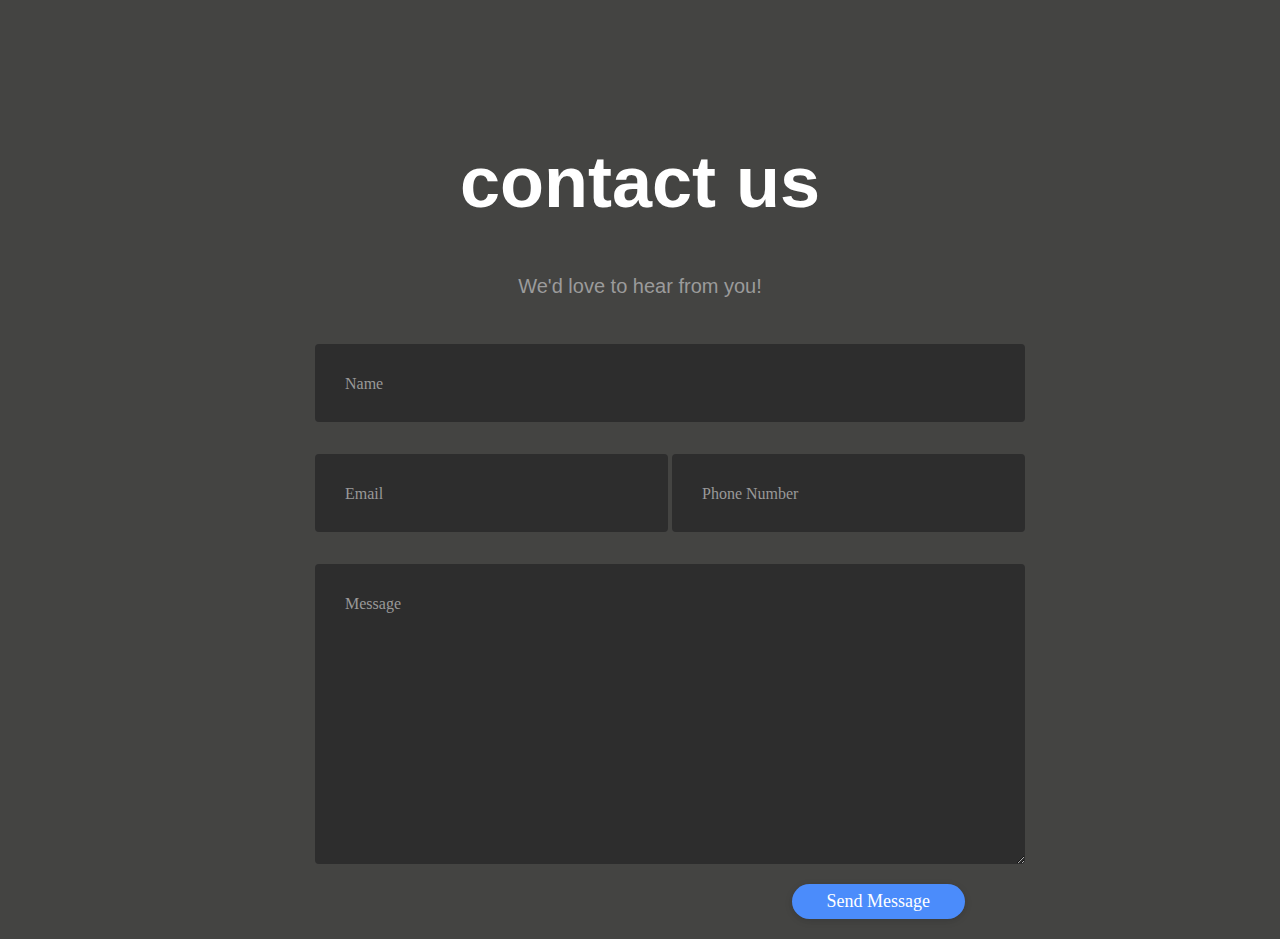
<file: contactus.html>
<!DOCTYPE html>
<html lang="en">
<head>
    <meta charset="UTF-8">
    <meta name="viewport" content="width=device-width, initial-scale=1.0">
    <title>Contact Us</title>
    <link rel="stylesheet" href="contactus.css">
</head>
<body>
    <div class="container" >
        <div class="row">
                <h1>contact us</h1>
        </div>
        <div class="row">
                <h4 style="text-align:center">We'd love to hear from you!</h4>
        </div>
        <div class="row input-container">
                <div class="col-xs-12">
                    <div class="styled-input wide">
                        <input type="text" required />
                        <label>Name</label> 
                    </div>
                </div>
                <div class="col-md-6 col-sm-12">
                    <div class="styled-input">
                        <input type="text" required />
                        <label>Email</label> 
                    </div>
                </div>
                <div class="col-md-6 col-sm-12">
                    <div class="styled-input" style="float:right;">
                        <input type="text" required />
                        <label>Phone Number</label> 
                    </div>
                </div>
                <div class="col-xs-12">
                    <div class="styled-input wide">
                        <textarea required></textarea>
                        <label>Message</label>
                    </div>
                </div>
                <div class="col-xs-12">
                    <div class="btn-lrg submit-btn">Send Message</div>
                </div>
        </div>
    </div>
    
</body>
</html>
</file>
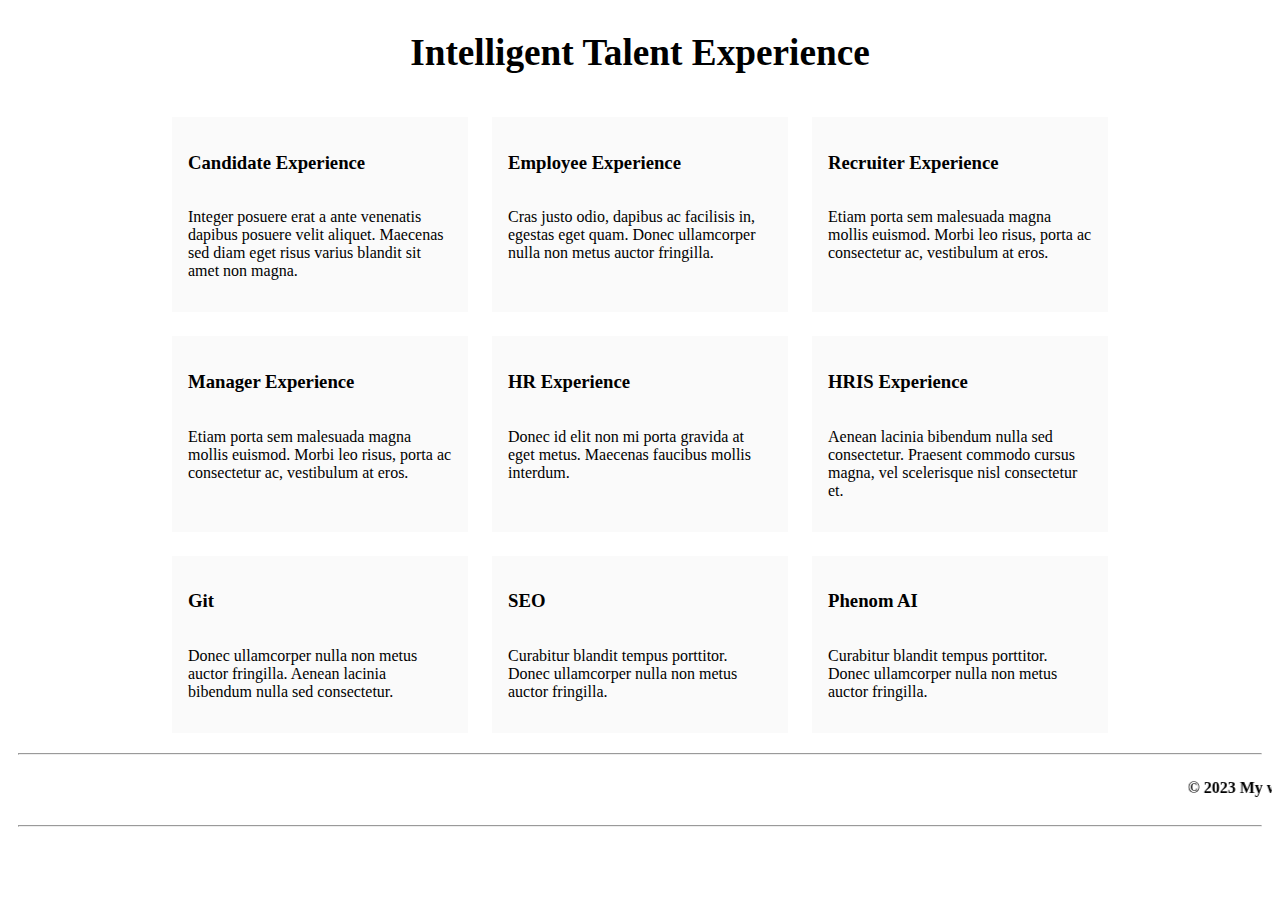
<file: Features.html>
<!DOCTYPE html>
<html lang="en">
<head>
    <meta charset="UTF-8">
    <meta name="viewport" content="width=device-width, initial-scale=1.0">
    <title>Features</title>
    <link rel="stylesheet" href="features.css">
</head>
<body>
    <section>
        <h2>Intelligent Talent Experience</h2>
        <div class="container">
          <ul class="featured-skills">
            <li class="skill wordpress">
              <i class="fa fa-wordpress fa-2x"></i>
              <h3>Candidate Experience</h3>
              <p>Integer posuere erat a ante venenatis dapibus posuere velit aliquet. Maecenas sed diam eget risus varius blandit sit amet non magna.</p>
            </li>
            <li class="skill jekyll">
              <h3>Employee Experience</h3>
              <p>Cras justo odio, dapibus ac facilisis in, egestas eget quam. Donec ullamcorper nulla non metus auctor fringilla.</p>
            </li>
            <li class="skill html">
              <i class="fa fa-code fa-2x"></i>
              <h3>Recruiter Experience</h3>
              <p>Etiam porta sem malesuada magna mollis euismod. Morbi leo risus, porta ac consectetur ac, vestibulum at eros.</p>
            </li>
            <li class="skill css">
              <h3>Manager Experience</h3>
              <p>Etiam porta sem malesuada magna mollis euismod. Morbi leo risus, porta ac consectetur ac, vestibulum at eros.</p>
            </li>
            <li class="skill javascript">
              <h3>HR Experience</h3>
              <p>Donec id elit non mi porta gravida at eget metus. Maecenas faucibus mollis interdum.</p>
            </li>
            <li class="skill markdown ">
              <h3>HRIS Experience</h3>
              <p>Aenean lacinia bibendum nulla sed consectetur. Praesent commodo cursus magna, vel scelerisque nisl consectetur et.</p>
            </li>
            <li class="skill git">
              <h3>Git</h3>
              <p>Donec ullamcorper nulla non metus auctor fringilla. Aenean lacinia bibendum nulla sed consectetur.</p>
            </li>
            <li class="skill seo">
              <h3>SEO</h3>
              <p>Curabitur blandit tempus porttitor. Donec ullamcorper nulla non metus auctor fringilla.</p>
            </li>
            <li class="skill responsive">
              <h3>Phenom AI</h3>
              <p>Curabitur blandit tempus porttitor. Donec ullamcorper nulla non metus auctor fringilla.</p>
            </li>
      
          </ul>
        </div>
      </section>
      <footer>
        <hr style="margin-left: 10px; margin-right: 10px;">
        <nav style=" font-weight: bold; ">
            <marquee behavior="scroll" direction="left" scrollamount = "10"><p>&copy; 2023 My website. All rights reserved. || Contact: chandra.kallipalli@Phenomepeople.com</p></marquee>        
        </nav>
        <hr style="margin-left: 10px; margin-right: 10px;">
    </footer>

</body>
</html>
</file>
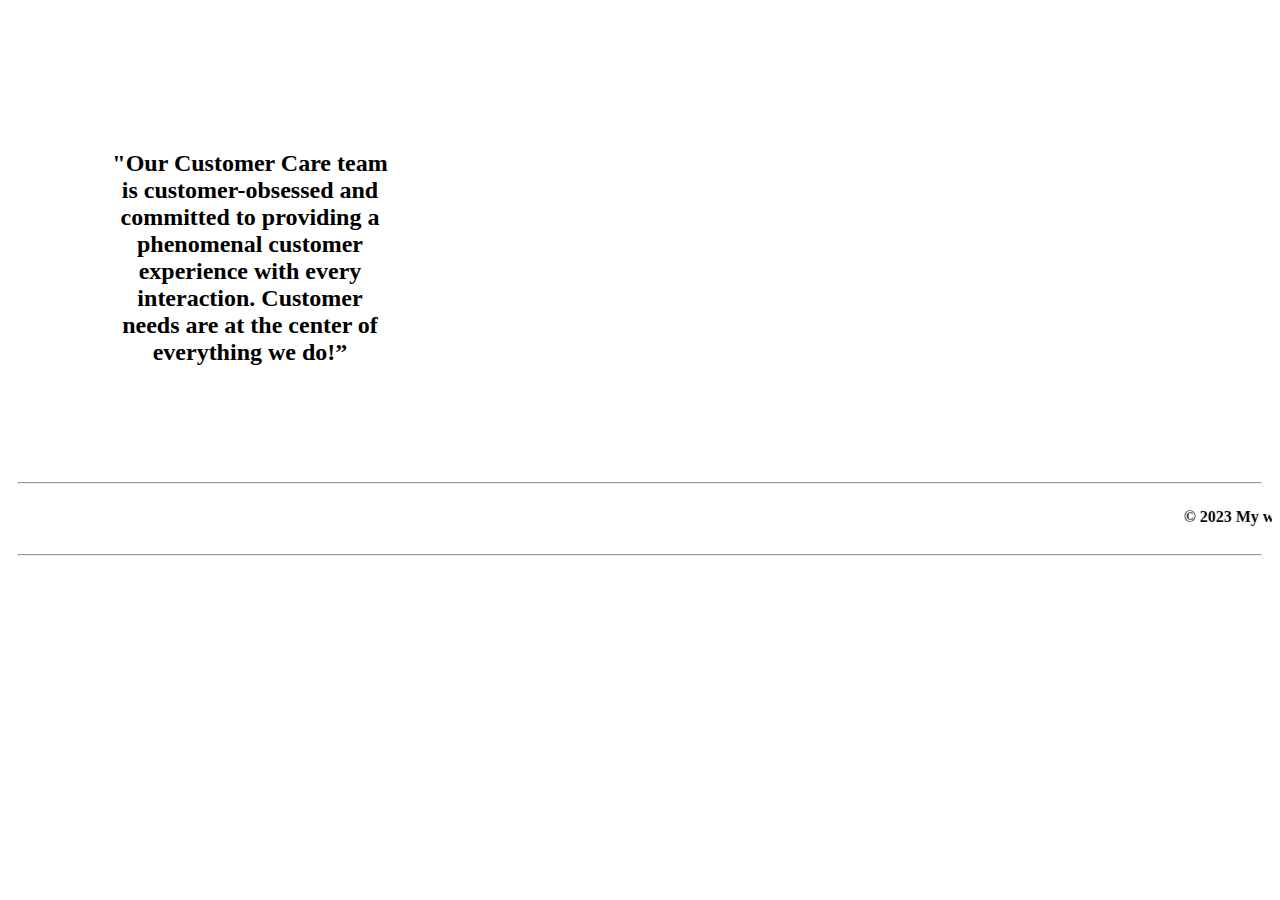
<file: portfolio.html>
<!DOCTYPE html>
<html lang="en">
<head>
    <meta charset="UTF-8">
    <meta name="viewport" content="width=device-width, initial-scale=1.0">
    <title>Portfolio</title>
</head>
<body>
    <div style="display: flex; flex-direction: row; justify-content: center; text-align: center;
    margin-top: 50px;
    ">
        <div>
            <h2 style=" padding: 90px; margin: 10px;">"Our Customer Care team is customer-obsessed and committed to providing a phenomenal customer experience with every interaction. Customer needs are at the center of everything we do!”</h2>
        </div>
        <div>
            <div style="float: right; margin: 10px"><iframe src="http://www.youtube.com/embed/4p8inrpIDwY?yt:stretch=16:9&vq=hd1080p&autoplay=1&loop=1&playlist=4p8inrpIDwY&color=white&iv_load_policy=3&rel=0&showinfo=0&autohide=1&controls=0&modestbranding=1" width="760" height="400" allowtransparency="true" frameborder="0" allow="accelerometer; autoplay; encrypted-media; gyroscope; picture-in-picture; fullscreen"></iframe></div>
        </div>
    </div>
    <footer>
        <hr style="margin-left: 10px; margin-right: 10px;">
        <nav style=" font-weight: bold; ">
            <marquee behavior="scroll" direction="left" scrollamount = "10"><p>&copy; 2023 My website. All rights reserved. || Contact: chandra.kallipalli@Phenomepeople.com</p></marquee>        
        </nav>
        <hr style="margin-left: 10px; margin-right: 10px;">
    </footer>
  
</body>
</html>
</file>
<file: contactus.css>
body {
    background-color: #444442;
    padding-top: 85px;
}

h1 {
    font-family: 'Poppins', sans-serif, 'arial';
    font-weight: 600;
    font-size: 72px;
    color: white;
    text-align: center;
}

h4 {
    font-family: 'Roboto', sans-serif, 'arial';
    font-weight: 400;
    font-size: 20px;
    color: #9b9b9b;
    line-height: 1.5;
}

/* ///// inputs /////*/

input:focus ~ label, textarea:focus ~ label, input:valid ~ label, textarea:valid ~ label {
    font-size: 0.75em;
    color: #999;
    top: -5px;
    -webkit-transition: all 0.225s ease;
    transition: all 0.225s ease;
}

.styled-input {
    float: left;
    width: 293px;
    margin: 1rem 0;
    position: relative;
    border-radius: 4px;
}

@media only screen and (max-width: 768px){
    .styled-input {
        width:100%;
    }
}

.styled-input label {
    color: #999;
    padding: 1.3rem 30px 1rem 30px;
    position: absolute;
    top: 10px;
    left: 0;
    -webkit-transition: all 0.25s ease;
    transition: all 0.25s ease;
    pointer-events: none;
}

.styled-input.wide { 
    width: 650px;
    max-width: 100%;
}

input,
textarea {
    padding: 30px;
    border: 0;
    width: 100%;
    font-size: 1rem;
    background-color: #2d2d2d;
    color: white;
    border-radius: 4px;
}

input:focus,
textarea:focus { outline: 0; }

input:focus ~ span,
textarea:focus ~ span {
    width: 100%;
    -webkit-transition: all 0.075s ease;
    transition: all 0.075s ease;
}

textarea {
    width: 100%;
    min-height: 15em;
}

.input-container {
    width: 650px;
    max-width: 100%;
    margin: 20px auto 25px auto;
}

.submit-btn {
    float: right;
    padding: 7px 35px;
    border-radius: 60px;
    display: inline-block;
    background-color: #4b8cfb;
    color: white;
    font-size: 18px;
    cursor: pointer;
    box-shadow: 0 2px 5px 0 rgba(0,0,0,0.06),
              0 2px 10px 0 rgba(0,0,0,0.07);
    -webkit-transition: all 300ms ease;
    transition: all 300ms ease;
    margin-bottom: 20px;
}

.submit-btn:hover {
    transform: translateY(1px);
    box-shadow: 0 1px 1px 0 rgba(0,0,0,0.10),
              0 1px 1px 0 rgba(0,0,0,0.09);
}

@media (max-width: 768px) {
    .submit-btn {
        width:100%;
        float: none;
        text-align:center;
    }
}

input[type=checkbox] + label {
  color: #ccc;
  font-style: italic;
} 

input[type=checkbox]:checked + label {
  color: #f00;
  font-style: normal;
}
</file>
<file: features.css>
ul.featured-skills {
    display: flex;
    flex-wrap: wrap;
  }
  
  li.skill {
    background: #fafafa;
    margin: 12px;
    display: flex;
    flex-direction: column;
    flex: 1 200px;
    padding: 1rem;
  }
  
  
  /* Styles to make the demo pretty */
  
  section {
    /* padding: 1rem 5%; */
  }
  
  .container {
    max-width: 960px;
    margin: 0 auto;
  }
  
  h2 {
    font-size: 2.33rem;
    text-align: center;}
  
  ul {
    list-style: none;
    margin: 0;
    padding: 0;
  }
</file>
